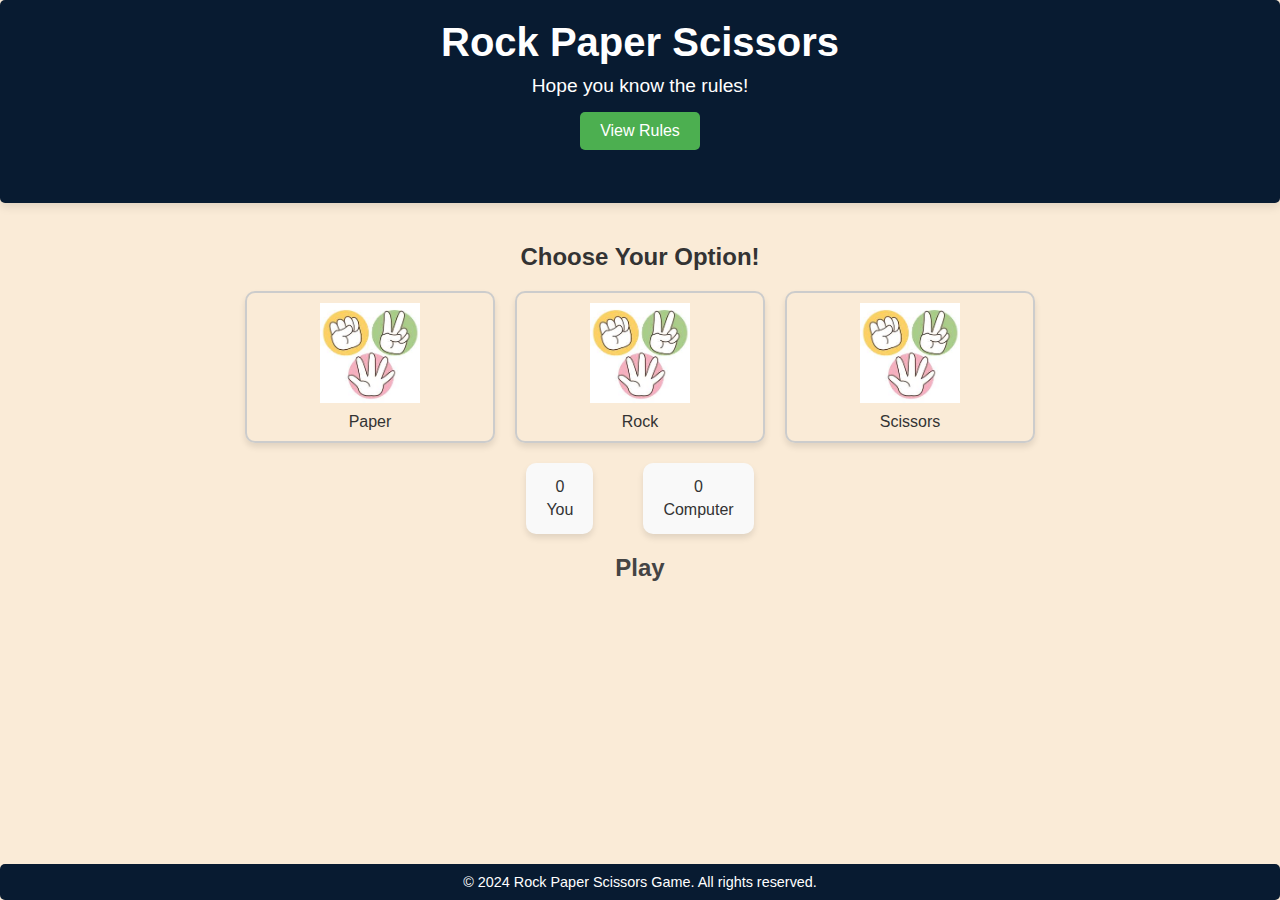
<file: rock_paper_scissors/rock.html>
<!DOCTYPE html>
<html lang="en">
<head>
    <meta charset="UTF-8">
    <meta name="viewport" content="width=device-width, initial-scale=1.0">
    <title>Rock Paper Scissors</title>
    <link rel="stylesheet" href="rock.css">
</head>
<body>
    <script src="rock.js" defer></script>

    <header>
        <h1>Rock Paper Scissors</h1>
        <p>Hope you know the rules!</p>
        <button id="btn1">View Rules</button>
        <p class="rules">The rules of the game are simple: Rock beats Scissors, Scissors beats Paper, and Paper beats Rock!</p>
    </header>

    <main>
        <section class="game-section">
            <h2>Choose Your Option!</h2>
            <div class="choices">
                <div class="choice" id="paper">
                    <img class="choice-img" src="download.jpeg" alt="Paper"> Paper
                </div>
                <div class="choice" id="rock">
                    <img class="choice-img" src="download.jpeg" alt="Rock"> Rock
                </div>
                <div class="choice" id="scissors">
                    <img class="choice-img" src="download.jpeg" alt="Scissors"> Scissors
                </div>
            </div>
        </section>

        <section class="score-board">
            <div class="score">
                <p id="user-score">0</p>
                <p>You</p>
            </div>
            <div class="score">
                <p id="comp-score">0</p>
                <p>Computer</p>
            </div>
        </section>

        <div class="msg-container">
            <p id="msg">Play</p>
        </div>
    </main>

    <footer>
        <p>&copy; 2024 Rock Paper Scissors Game. All rights reserved.</p>
    </footer>
</body>
</html>
</file>
<file: rock_paper_scissors/rock.css>
/* General Reset */
* {
    margin: 0;
    padding: 0;
    box-sizing: border-box;
    text-align: center;
}

body {
    font-family: Arial, sans-serif;
    background-color: antiquewhite;
    color: #333;
    display: flex;
    flex-direction: column;
    min-height: 100vh;
}

header {
    background-color: #081b31;
    color: white;
    padding: 20px;
    border-radius: 5px;
    margin-bottom: 20px;
    box-shadow: 0 4px 10px rgba(0, 0, 0, 0.1);
}

header h1 {
    font-size: 2.5rem;
    margin-bottom: 10px;
}

header p {
    font-size: 1.2rem;
    margin: 5px 0;
}

.rules {
    visibility: hidden;
    font-size: 1rem;
    margin-top: 10px;
    color: #222;
    font-weight: bold;
}


button {
    background-color: #4CAF50;
    color: white;
    border: none;
    padding: 10px 20px;
    font-size: 1rem;
    cursor: pointer;
    border-radius: 5px;
    margin-top: 10px;
}

button:hover {
    background-color: #45a049;
}

.game-section {
    margin: 20px auto;
}

.choices {
    display: flex;
    justify-content: center;
    gap: 20px;
    margin-top: 20px;
}

.choice {
    display: flex;
    flex-direction: column;
    align-items: center;
    padding: 10px;
    border: 2px solid #ccc;
    border-radius: 10px;
    width: 250px;
    box-shadow: 0px 4px 6px rgba(0, 0, 0, 0.1);
    cursor: pointer;
    transition: transform 0.3s ease, box-shadow 0.3s ease;
}

.choice:hover {
    transform: scale(1.1);
    box-shadow: 0px 6px 15px rgba(0, 0, 0, 0.2);
}

.choice-img {
    width: 100px;
    height: 100px;
    margin-bottom: 10px;
}

.score-board {
    display: flex;
    justify-content: center;
    gap: 50px;
    margin-top: 20px;
}

.score {
    background-color: #f9f9f9;
    padding: 10px 20px;
    border-radius: 10px;
    box-shadow: 0px 4px 6px rgba(0, 0, 0, 0.1);
}

.score p {
    margin: 5px 0;
}

.msg-container {
    margin-top: 20px;
}

#msg {
    font-size: 1.5rem;
    color: #444;
    font-weight: bold;
}

footer {
    margin-top: auto;
    background-color: #081b31;
    color: white;
    padding: 10px;
    font-size: 0.9rem;
    border-radius: 5px;
}
</file>
